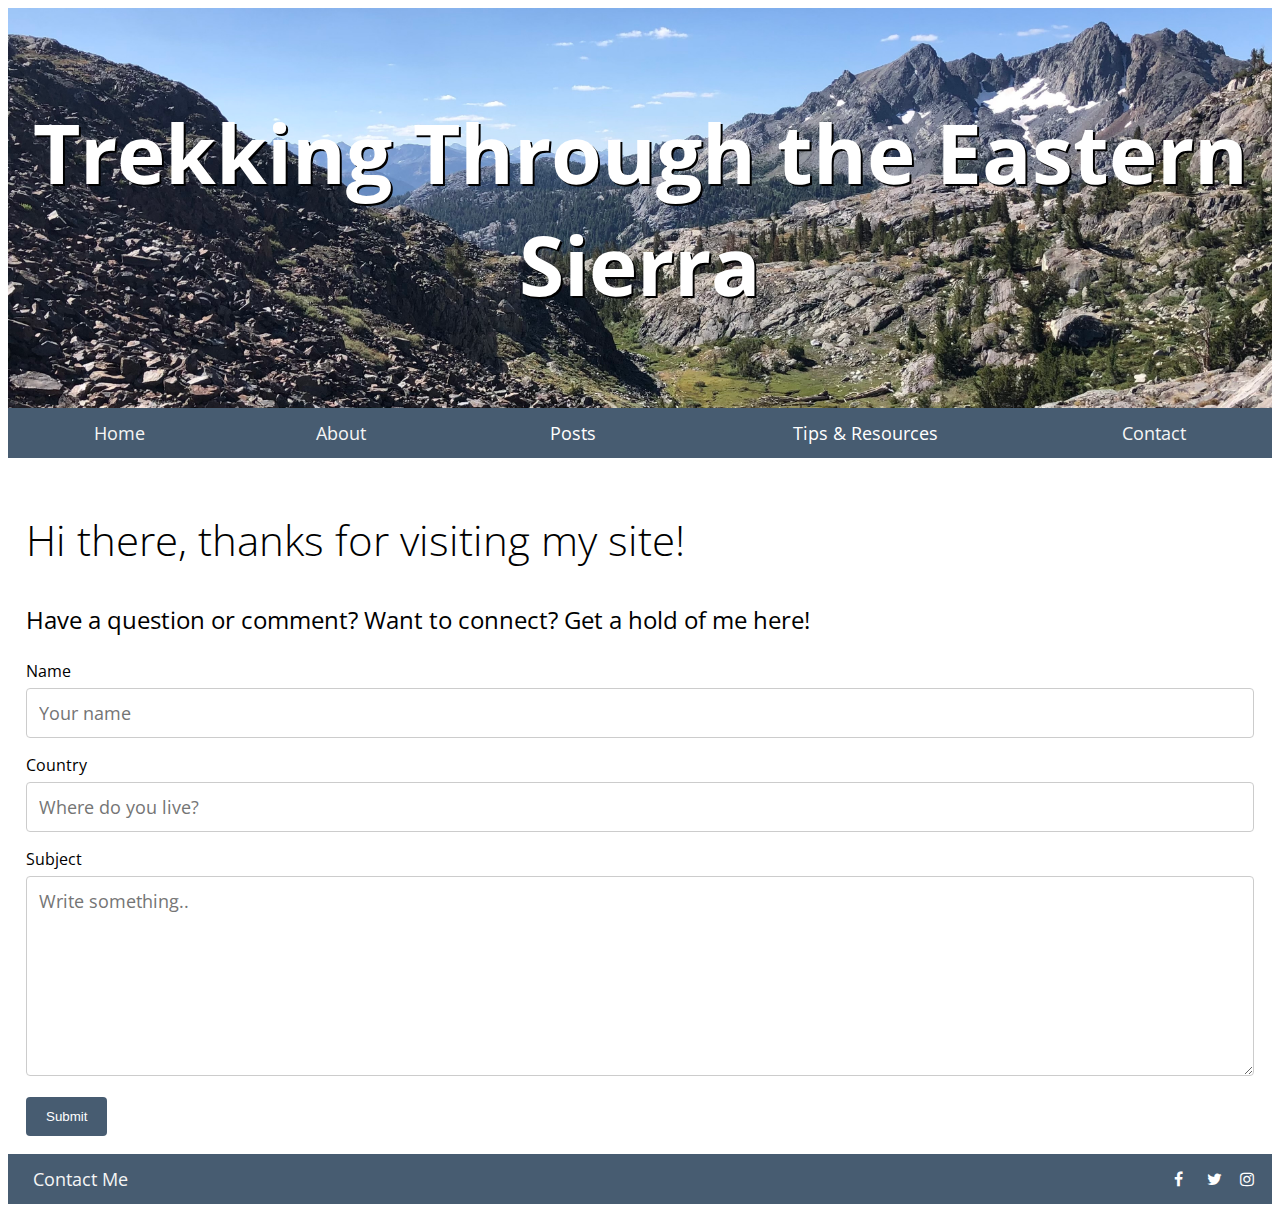
<file: contact.html>
<!DOCTYPE html>
<html lang="en" dir="ltr">
  <head>
    <meta charset="utf-8">
    <title>Eastern Sierra Trekking Blog</title>
    <meta name="description" content="A personal blog about trekking through
    the Eastern Sierra - Contact Me">
    <meta name="author" content="Christa Pigeon">
    <meta name="viewport" content="width=device-width, initial-scale=1.0">
    <link rel="stylesheet" href="./css/contact.css">
    <link rel="preconnect" href="https://fonts.gstatic.com">
    <link href="https://fonts.googleapis.com/css2?family=Open+Sans+Condensed:wght@300&display=swap" rel="stylesheet">
    <link rel="preconnect" href="https://fonts.gstatic.com">
    <link href="https://fonts.googleapis.com/css2?family=Open+Sans+Condensed:wght@700&display=swap" rel="stylesheet">
    <link rel="stylesheet" href="https://cdnjs.cloudflare.com/ajax/libs/font-awesome/4.7.0/css/font-awesome.min.css">
  </head>
  <body>
    <main class="container">
      <header class="header box">
        <h1 class="header-h1">Trekking Through the Eastern Sierra</h1>
      </header>
      <nav class="nav box">
        <a class="nav-link" href="index.html">Home</a>
        <a class="nav-link" href="about.html">About</a>
        <div class="dropdown">
          <button class="dropbtn" type="button">Posts</button>
          <div class="dropdown-content">
            <a class="nav-link" href="post1.html">July 2020: Yosemite to Mammoth</a>
            <a class="nav-link" href="post2.html">August 2020: North Lake to South Lake</a>
            <a class="nav-link" href="post3.html">September 2020: Hungry Packer Lake</a>
          </div>
        </div>
        <div class="dropdown">
          <button class="dropbtn" type="button">Tips & Resources</button>
          <div class="dropdown-content">
            <a class="nav-link" href="https://bearfoottheory.com/backpacking-101/">Backpacking 101</a>
            <a class="nav-link" href="https://www.rei.com/learn/expert-advice/planning-menu.html">Meal Planning</a>
            <a class="nav-link" href="https://www.fs.usda.gov/inyo/">Inyo National Forest</a>
          </div>
        </div>
        <a class="nav-link" href="contact.html">Contact</a>
      </nav>
      <section class="contact box">
        <h2 class="contact-h2">Hi there, thanks for visiting my site!</h2>
        <p class="contact-text">
          Have a question or comment? Want to connect? Get a hold of me here!
        </p>
        <form action="action_page.php">
          <label for="name">Name</label>
          <input type="text" id="name" name="name" placeholder="Your name">
          <label for="country">Country</label>
          <input type="text" id="country" name="country" placeholder="Where do you live?">
          <label for="subject">Subject</label>
          <textarea id="subject" name="subject" placeholder="Write something.." style="height:200px"></textarea>
          <input type="submit" value="Submit">
      </form>
      </section>
      <footer class="footer box">
        <div class="ftr-right">
          <a class="ftr-link" href="contact.html">Contact Me</a>
        </div>
        <div class="ftr-left">
          <a href="https://www.facebook.com/" class="fa fa-facebook"></a>
          <a href="https://twitter.com/?lang=en" class="fa fa-twitter"></a>
          <a href="https://www.instagram.com/" class="fa fa-instagram"></a>
        </div>
      </footer>
    </main>
  </body>
</html>
</file>
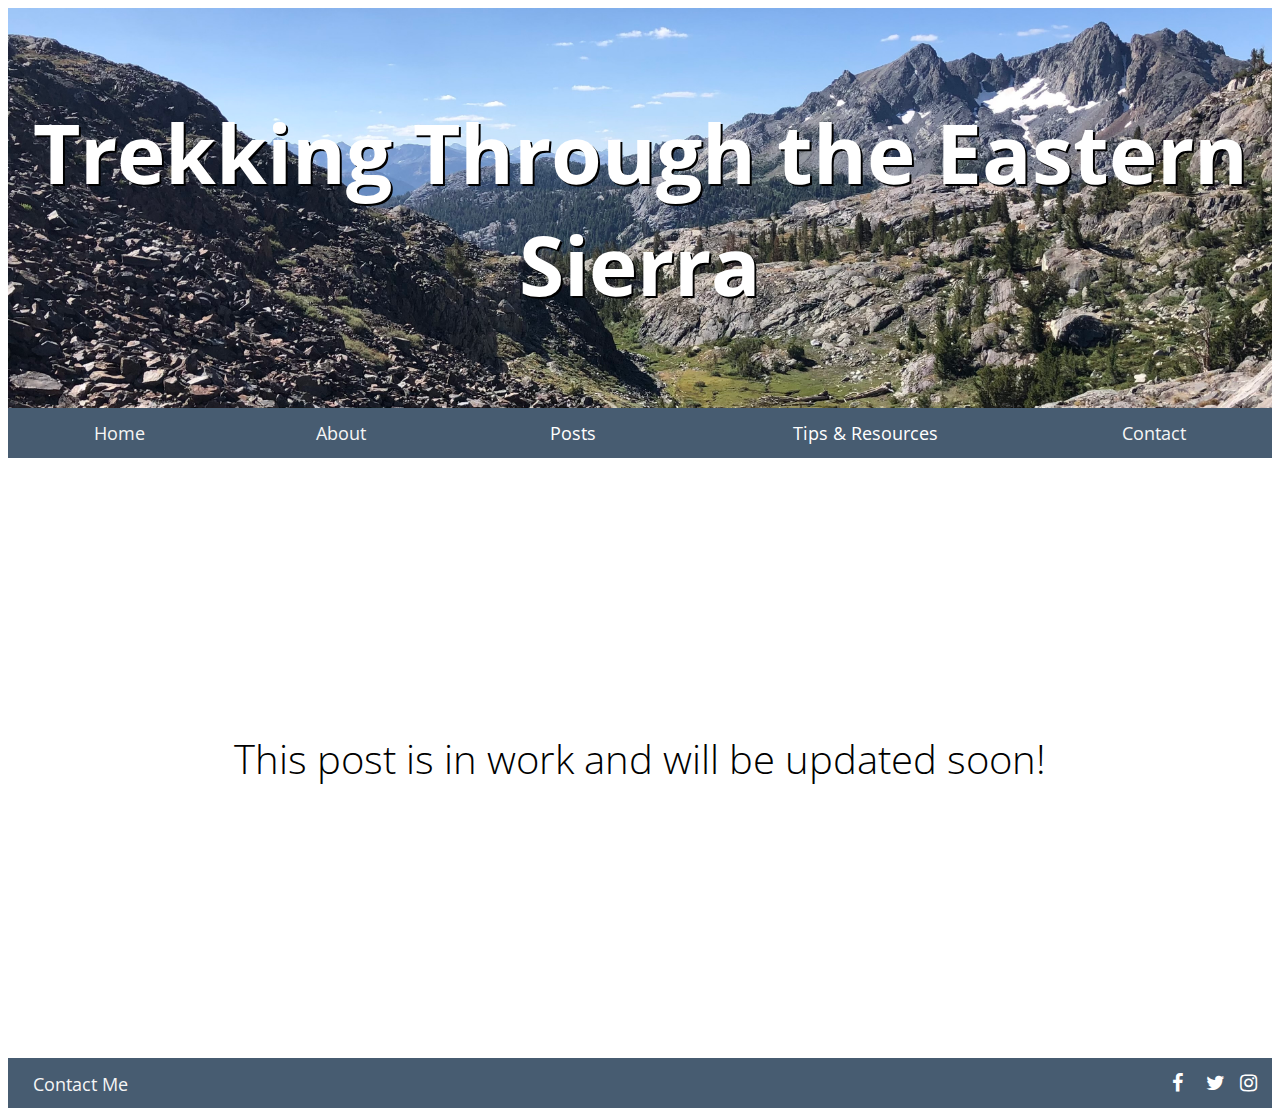
<file: post2.html>
<!DOCTYPE html>
<html lang="en" dir="ltr">
  <head>
    <meta charset="utf-8">
    <title>North Lake to South Lake</title>
    <meta name="description" content="Blog post about backpacking from North
    Lake to South Lake">
    <meta name="author" content="Christa Pigeon">
    <meta name="viewport" content="width=device-width, initial-scale=1.0">
    <link rel="stylesheet" href="./css/post2.css">
    <link rel="preconnect" href="https://fonts.gstatic.com">
    <link href="https://fonts.googleapis.com/css2?family=Open+Sans+Condensed:wght@300&display=swap" rel="stylesheet">
    <link rel="preconnect" href="https://fonts.gstatic.com">
    <link href="https://fonts.googleapis.com/css2?family=Open+Sans+Condensed:wght@700&display=swap" rel="stylesheet">
    <link rel="stylesheet" href="https://cdnjs.cloudflare.com/ajax/libs/font-awesome/4.7.0/css/font-awesome.min.css">
  </head>
  <body>
    <main class="container">
      <header class="header box">
        <h1 class="header-h1">Trekking Through the Eastern Sierra</h1>
      </header>
      <nav class="nav box">
        <a class="nav-link" href="index.html">Home</a>
        <a class="nav-link" href="about.html">About</a>
        <div class="dropdown">
          <button class="dropbtn" type="button">Posts</button>
          <div class="dropdown-content">
            <a class="nav-link" href="post1.html">July 2020: Yosemite to Mammoth</a>
            <a class="nav-link" href="post2.html">August 2020: North Lake to South Lake</a>
            <a class="nav-link" href="post3.html">September 2020: Hungry Packer Lake</a>
          </div>
        </div>
        <div class="dropdown">
          <button class="dropbtn" type="button">Tips & Resources</button>
          <div class="dropdown-content">
            <a class="nav-link" href="https://bearfoottheory.com/backpacking-101/">Backpacking 101</a>
            <a class="nav-link" href="https://www.rei.com/learn/expert-advice/planning-menu.html">Meal Planning</a>
            <a class="nav-link" href="https://www.fs.usda.gov/inyo/">Inyo National Forest</a>
          </div>
        </div>
        <a class="nav-link" href="contact.html">Contact</a>
      </nav>
      <section class="post box">
        <h1 class="post-text">This post is in work and will be updated soon!</h1>
      </section>
      <footer class="footer box">
        <div class="ftr-right">
          <a class="ftr-link" href="contact.html">Contact Me</a>
        </div>
        <div class="ftr-left">
          <a href="https://www.facebook.com/" class="fa fa-facebook"></a>
          <a href="https://twitter.com/?lang=en" class="fa fa-twitter"></a>
          <a href="https://www.instagram.com/" class="fa fa-instagram"></a>
        </div>
      </footer>
    </main>
  </body>
</html>
</file>
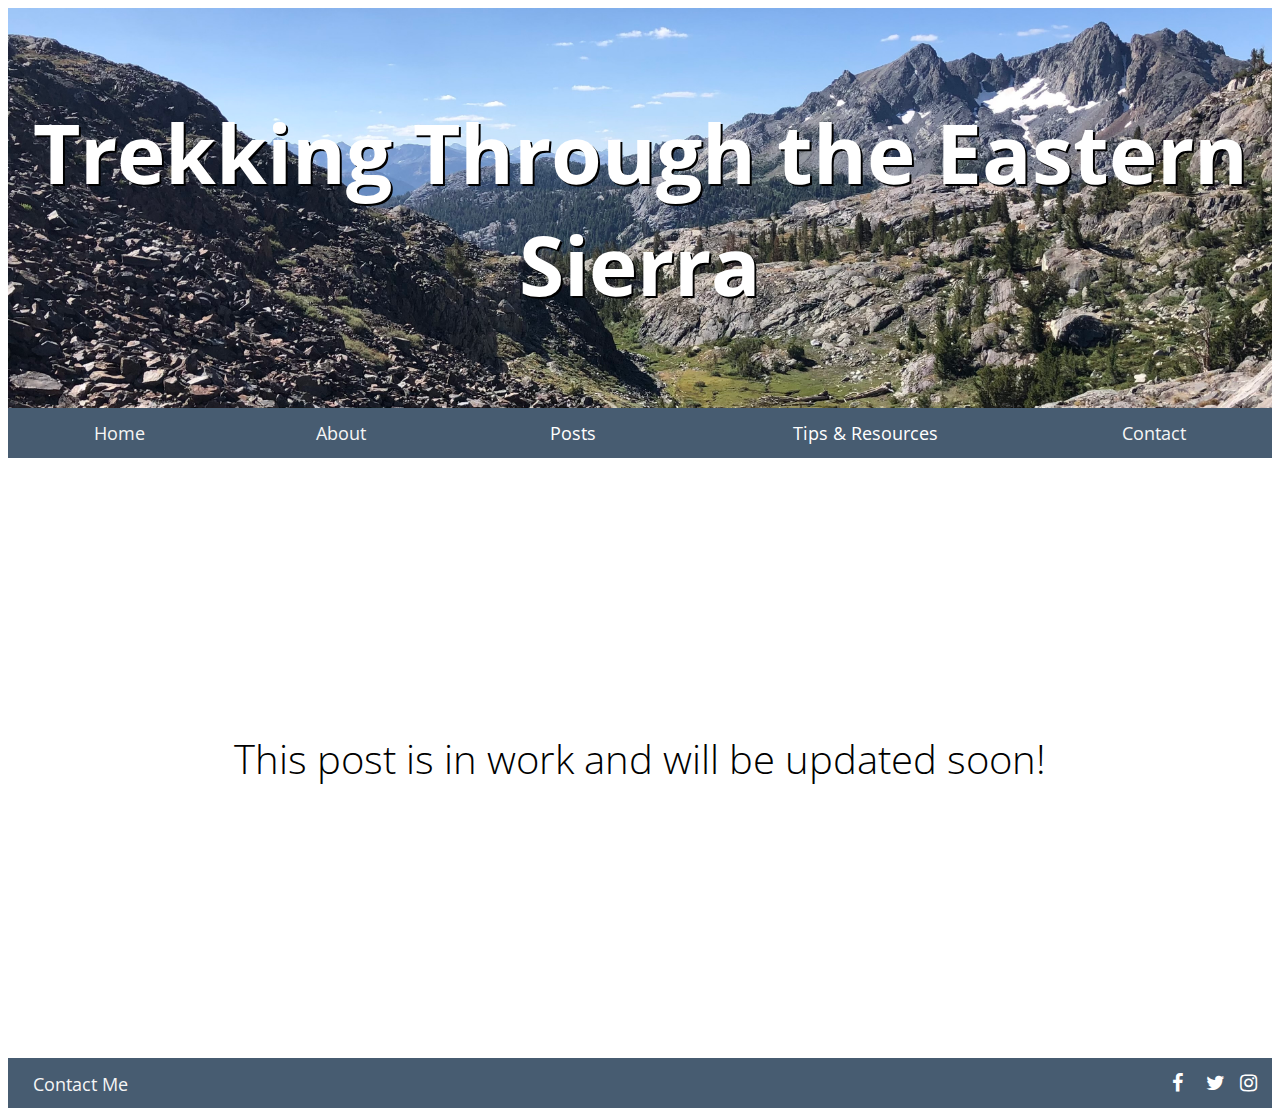
<file: post3.html>
<!DOCTYPE html>
<html lang="en" dir="ltr">
  <head>
    <meta charset="utf-8">
    <title>Hungry Packer Lake</title>
    <meta name="description" content="Blog post about backpacking from North
    Lake to South Lake">
    <meta name="author" content="Christa Pigeon">
    <meta name="viewport" content="width=device-width, initial-scale=1.0">
    <link rel="stylesheet" href="./css/post3.css">
    <link rel="preconnect" href="https://fonts.gstatic.com">
    <link href="https://fonts.googleapis.com/css2?family=Open+Sans+Condensed:wght@300&display=swap" rel="stylesheet">
    <link rel="preconnect" href="https://fonts.gstatic.com">
    <link href="https://fonts.googleapis.com/css2?family=Open+Sans+Condensed:wght@700&display=swap" rel="stylesheet">
    <link rel="stylesheet" href="https://cdnjs.cloudflare.com/ajax/libs/font-awesome/4.7.0/css/font-awesome.min.css">
  </head>
  <body>
    <main class="container">
      <header class="header box">
        <h1 class="header-h1">Trekking Through the Eastern Sierra</h1>
      </header>
      <nav class="nav box">
        <a class="nav-link" href="index.html">Home</a>
        <a class="nav-link" href="about.html">About</a>
        <div class="dropdown">
          <button class="dropbtn" type="button">Posts</button>
          <div class="dropdown-content">
            <a class="nav-link" href="post1.html">July 2020: Yosemite to Mammoth</a>
            <a class="nav-link" href="post2.html">August 2020: North Lake to South Lake</a>
            <a class="nav-link" href="post3.html">September 2020: Hungry Packer Lake</a>
          </div>
        </div>
        <div class="dropdown">
          <button class="dropbtn" type="button">Tips & Resources</button>
          <div class="dropdown-content">
            <a class="nav-link" href="https://bearfoottheory.com/backpacking-101/">Backpacking 101</a>
            <a class="nav-link" href="https://www.rei.com/learn/expert-advice/planning-menu.html">Meal Planning</a>
            <a class="nav-link" href="https://www.fs.usda.gov/inyo/">Inyo National Forest</a>
          </div>
        </div>
        <a class="nav-link" href="contact.html">Contact</a>
      </nav>
      <section class="post box">
        <h1 class="post-text">This post is in work and will be updated soon!</h1>
      </section>
      <footer class="footer box">
        <div class="ftr-right">
          <a class="ftr-link" href="contact.html">Contact Me</a>
        </div>
        <div class="ftr-left">
          <a href="https://www.facebook.com/" class="fa fa-facebook"></a>
          <a href="https://twitter.com/?lang=en" class="fa fa-twitter"></a>
          <a href="https://www.instagram.com/" class="fa fa-instagram"></a>
        </div>
      </footer>
    </main>
  </body>
</html>
</file>
<file: css/contact.css>
@import "./header.css";
@import "./nav.css";
@import "./footer.css";

body {
  font-family: 'Open Sans Condensed', sans-serif;
}

/* Setup grid layout for page */
.container {
  display: grid;
  grid-template-columns: 1fr;
  grid-template-rows: 400px 50px 1fr 50px;
  grid-template-areas:
  "hd hd hd hd hd hd hd"
  "nb nb nb nb nb nb nb"
  "main main main main main main main"
  "ft ft ft ft ft ft ft";
}

/* Contact Me */
.contact {
  grid-area: main;
  padding: 18px 18px;
}

/* Style Contact Me heading */
.contact-h2 {
  font-size: 42px;
  font-weight: 200;
}

/* Style Contact Me text */
.contact-text {
  font-size: 24px;
}

/* Setup Contact Me form */
input[type=text], select, textarea {
  width: 100%;
  padding: 12px;
  border: 1px solid #ccc;
  border-radius: 4px;
  box-sizing: border-box;
  margin-top: 6px;
  margin-bottom: 16px;
  resize: vertical;
  font-family: 'Open Sans Condensed', sans-serif;
  font-size: 18px;
}

/* Style Submit button */
input[type=submit] {
  background-color: rgba(25, 51, 77, 0.8);
  color: white;
  padding: 12px 20px;
  border: none;
  border-radius: 4px;
  cursor: pointer;
}

/* Change color of submit button upon hover */
input[type=submit]:hover {
  background-color: rgba(25, 51, 77);
}

/* Style updates with a max screen size of 600px */
@media (max-width:600px) {
  .container {
    grid-template-columns: 300px 300px;
  }
}
</file>
<file: css/post2.css>
@import "./header.css";
@import "./nav.css";
@import "./footer.css";

body {
  font-size: 20px;
  font-family: 'Open Sans Condensed', sans-serif;
}

/* Setup grid layout for page */
.container {
  display: grid;
  grid-template-columns: 1fr;
  grid-template-rows: 400px 50px 600px 50px;
  grid-template-areas:
  "hd hd hd hd hd hd hd"
  "nb nb nb nb nb nb nb"
  "main main main main main main main"
  "ft ft ft ft ft ft ft";
}

/* Post */
.post {
  grid-area: main;
  padding: 20px 40px;
  display: flex;
  justify-content: center;
  align-items: center;
}

/* Style post-text */
.post-text{
  font-weight: 200;
  text-align: center;
}

/* Style updates with a screen size of less than 1200px */
@media (max-width:1200px) {
  .container {
    grid-template-columns: 300px 300px;
  }
}
</file>
<file: css/post3.css>
@import "./header.css";
@import "./nav.css";
@import "./footer.css";

body {
  font-size: 20px;
  font-family: 'Open Sans Condensed', sans-serif;
}

/* Setup grid layout for page */
.container {
  display: grid;
  grid-template-columns: 1fr;
  grid-template-rows: 400px 50px 600px 50px;
  grid-template-areas:
  "hd hd hd hd hd hd hd"
  "nb nb nb nb nb nb nb"
  "main main main main main main main"
  "ft ft ft ft ft ft ft";
}

/* Post */
.post {
  grid-area: main;
  padding: 20px 40px;
  display: flex;
  justify-content: center;
  align-items: center;
}

/* Style post-text */
.post-text{
  font-weight: 200;
  text-align: center;
}

/* Style updates with a screen size of less than 1200px */
@media (max-width:1200px) {
  .container {
    grid-template-columns: 300px 300px;
  }
}
</file>
